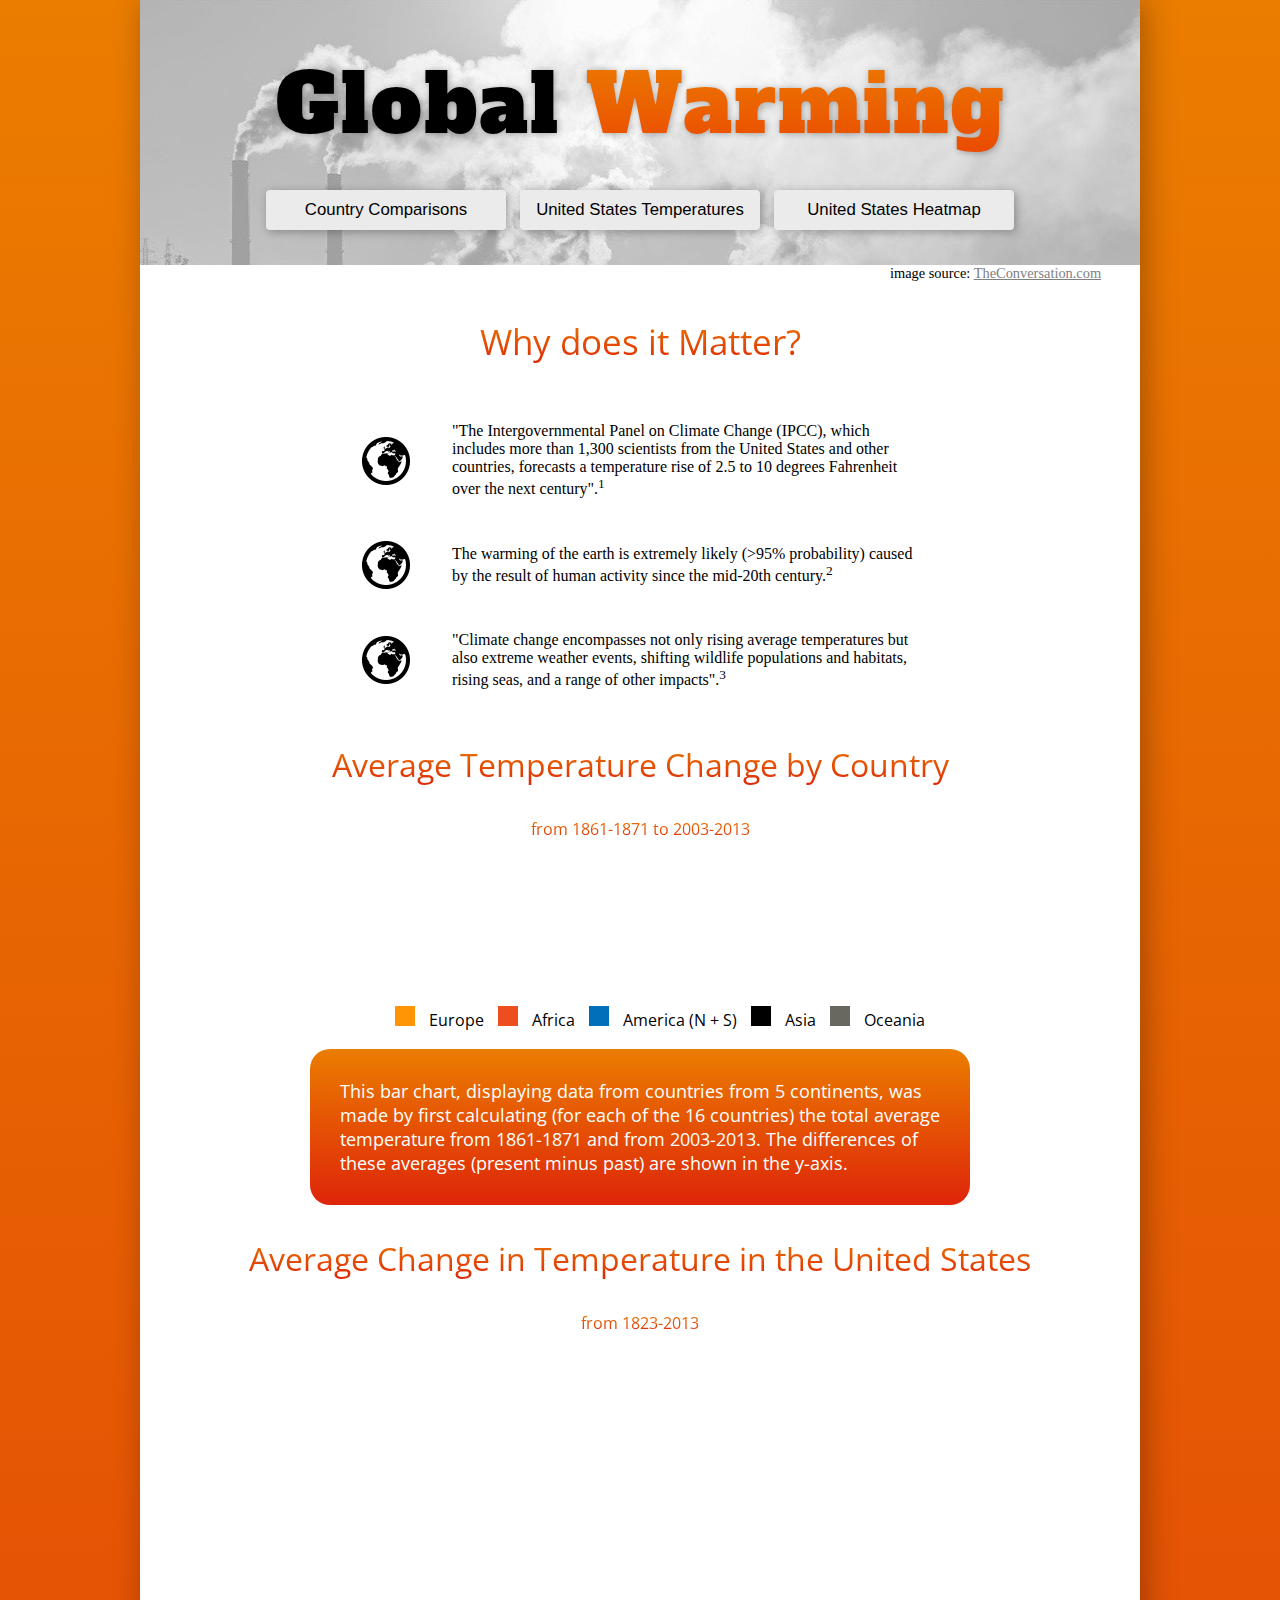
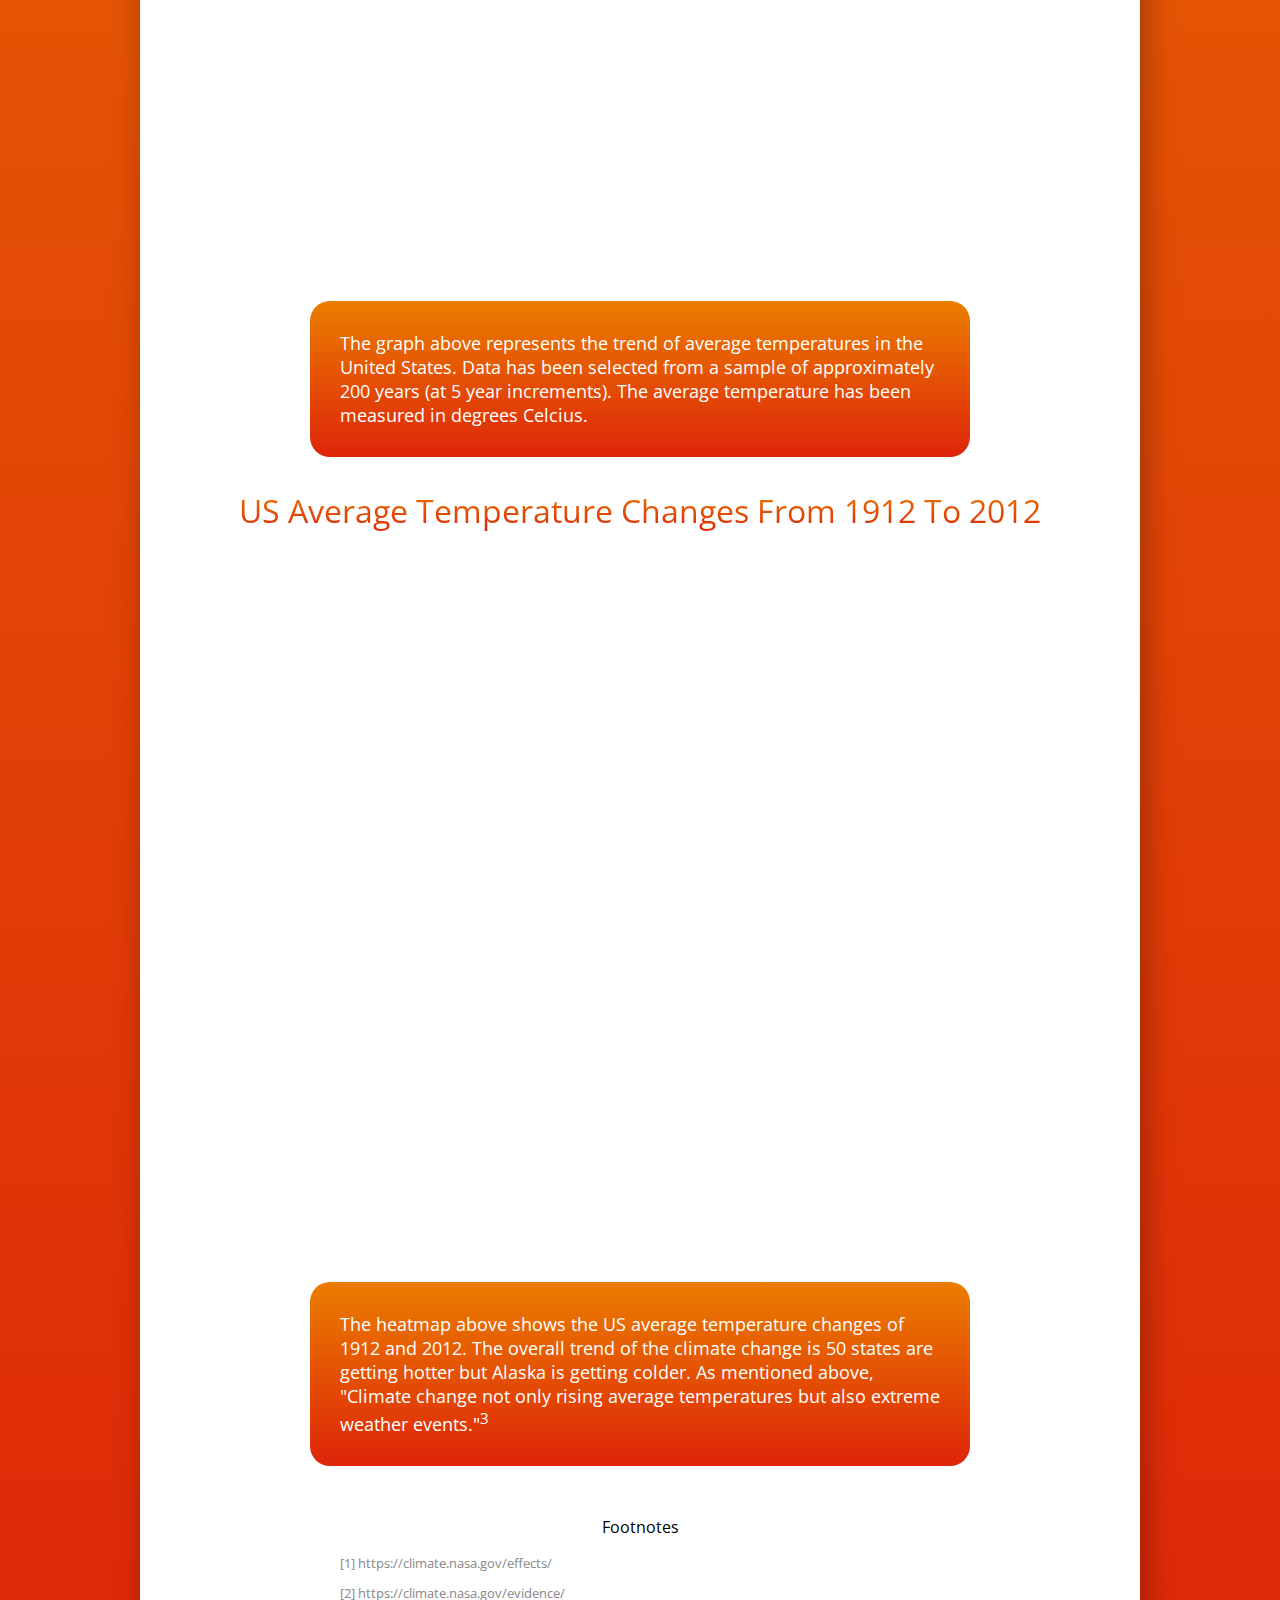
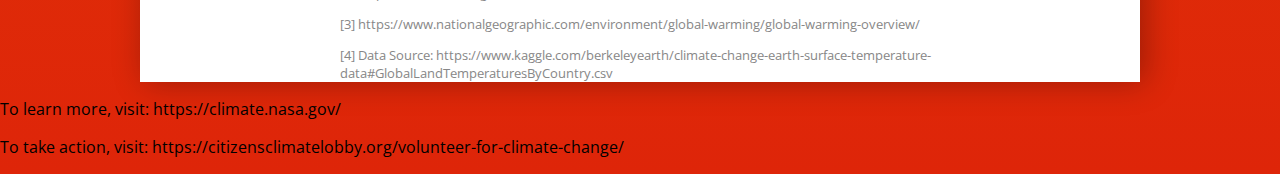
<file: index.html>
<html>
    <header>
        <script  type = "text/javascript" src="https://d3js.org/d3.v5.min.js"></script>
        <link rel="stylesheet" type="text/css" href="style.css">
        <script src="https://d3js.org/d3-geo-projection.v2.min.js"></script>
  <script src="https://d3js.org/d3-scale-chromatic.v1.min.js"></script>
    </header>
    <head>
      <meta name="viewport" content="width=device-width, initial-scale=1" charset="UTF-8">
      <script src="https://d3js.org/d3.v5.min.js"></script>
    </head>
<body>

  <style>
    .gridlines line {
      stroke: #bbb;
    }
    .gridlines .domain {
      stroke: none;
    }
    .axis line {
      stroke: #bbb;
    }
    .legend2 {
      position: absolute;
      left: 800px;
      top: 350px;
    }
  </style>

<div id="main">

<div id="head">
<p class='heading'>
  Global
  <span class="red">Warming</span>
</p>

<div id="buttons">
  <a href="#plt2"><button type="button">Country Comparisons</button></a>
  <a href="#plt"><button type="button">United States Temperatures</button></a>
  <a href="#map"><button type="button">United States Heatmap</button></a>
</div>
</div>
<span id="source">image source: <a href ="http://theconversation.com/keeping-global-warming-to-1-5-degrees-really-hard-but-not-impossible-84203">TheConversation.com</a></span>
<div id="facts_figures">
<p id="subheader">Why does it Matter?</p>
<!-- Globe icon source iconmonstr-->
<table>
  <tr>
    <td><img src="images/iconmonstr-globe-5-48.png"></td>
    <td>"The Intergovernmental Panel on Climate Change (IPCC), which includes more than 1,300 scientists from the United States and other countries, forecasts a temperature rise of 2.5 to 10 degrees Fahrenheit over the next century".<sup>1</sup></td>
  </tr>
  <tr>
    <td><img src="images/iconmonstr-globe-5-48.png"></td>
    <td>The warming of the earth is extremely likely (>95% probability) caused by the result of human activity since the mid-20th century.<sup>2</sup></td>
  </tr>
  <tr>
    <td><img src="images/iconmonstr-globe-5-48.png"></td>
    <td>"Climate change encompasses not only rising average temperatures but also extreme weather events, shifting wildlife populations and habitats, rising seas, and a range of other impacts".<sup>3</sup></td>
  </tr>
</table>
</div>

<!-- Lily's plot-->
<p id="subheader">Average Temperature Change by Country</p>
<p id="subsubheader">from 1861-1871 to 2003-2013</p>

<svg id="plt2"></svg>
<text id="label" x="0" y="0"  text-anchor="start" alignment-baseline="after-edge"></text>
    <script>
        d3.csv("continents.csv")
            .then( (data) => {
                var svg2 = d3.select("#plt2")
                    .attr("width", 600)
                    .attr("height", 600);
                const width = svg2.attr("width");
                const height = svg2.attr("height");
                const margin = {top: 20, right: 10, bottom: 100, left: 50};
                const chartWidth = width - margin.left - margin.right;
                const chartHeight = height - margin.top - margin.bottom;
                var maxTemp = d3.max(data, function(d) { return Math.max(d["Temperature_Change"]); });
                var tempScale = d3.scaleLinear()
                    .domain([0, 3.1])
                    .range([600, 0]);
                var xScale = d3.scaleLinear()
                    .domain([0, 16])
                    .range([0, 500]);
                console.log(chartWidth,chartHeight)
                // For gridlines and ticks
                let labels = svg2.append("g").attr("id","labels");
                // Y axis
                var y_axis = d3.axisLeft()
                  .scale(tempScale)
                  .ticks(6);
                let y_gridlines = d3.axisLeft()
                  .scale(tempScale)
                  .ticks(6)
                  .tickSize(-525)
                  .tickFormat("")
                labels.append("g")
                  .attr("class", "y-axis")
                  .attr("transform","translate("+margin.left+","+(-margin.bottom)+")")
                  .call(y_axis)
                  .selectAll("text")
                  .style("text-anchor","end");
                labels.append("g")
                  .attr("class", "y-gridlines")
                  .attr("transform","translate("+margin.left+","+(-margin.bottom)+")")
                  .call(y_gridlines);
                svg2.append("text")
                  .attr("transform", "rotate(-90)")
                  .attr("y", -20)
                  .attr("x",-250)
                  .attr("dy", "2em")
                  .style("text-anchor", "middle")
                  .text("Increase in Temperature (Celcius)");

              var country_list= []
              data.forEach(function(d){country_list.push(d["Country"])})
              // X axis
                var x_axis = d3.axisBottom()
                  .scale(xScale)
                  .ticks(16)
                  .tickFormat(function(d,i){return country_list[i]})
                labels.append("g")
                  .attr("class", "x-axis")
                  .attr("transform","translate("+margin.left+","+(chartHeight+margin.top)+")")
                  .call(x_axis)
                  .selectAll("text")
                    .attr("transform", "translate("+22+","+0+"), rotate(-45)")
                    .attr("fill", function(d,i){
                      if (country_list[i]=="United States"){
                        console.log(country_list[i])
                        return "#EC4E20";
                      }
                      else {
                        return "black";
                      }
                      })
                    .style("text-anchor","end");

              // Rectangles
              // Used color generator to come up with colors for bar chart: https://coolors.co/686860-ec4e20-ff9505-016fb9-000000
                data.forEach(function(d, i) {
                  svg2.append("rect")
                    .attr("x",margin.left+xScale(1)+xScale(i))
                    .attr("y",tempScale(d["Temperature_Change"])-margin.bottom)
                    .attr("width", 20)
                    .attr("height", 600-tempScale(d["Temperature_Change"]))
                    .attr("fill", function(){
                      if (["Algeria", "South Africa", "Namibia","Egypt"].includes(d["Country"])){
                        return "#EC4E20";
                      }
                      else if (["Finland","Germany","Ukraine","United Kingdom (Europe)", "Iceland"].includes(d["Country"])){
                        return "#FF9505";
                      }
                      else if (["Brazil","Argentina","United States","Costa Rica"].includes((d["Country"]))){
                        return "#016FB9";
                      }
                      else if (["China","Japan"].includes((d["Country"]))){
                        return "#000000";
                      }
                      else if (d["Country"] == "Australia"){
                        return "#686860";
                      };
                    })
                    .attr("transform","translate(-10,0)");
            });
        })
        </script>

        <div id="the_legend">
        <div id="legend1"></div><span class="legend"> Europe</span>
        <div id="legend2"></div><span class="legend"> Africa</span>
        <div id="legend3"></div><span class="legend"> America (N + S)</span>
        <div id="legend4"></div><span class="legend"> Asia</span>
        <div id="legend5"></div><span class="legend"> Oceania</span>
      </div>

<p class="description">This bar chart, displaying data from countries from 5 continents,
  was made by first calculating (for each of the 16 countries) the total average temperature from 1861-1871 and from 2003-2013. The differences of these averages
  (present minus past) are shown in the y-axis.
</p>


<!-- Natalie's Plot-->

<p id="subheader">Average Change in Temperature in the United States</p>
<p id="subsubheader">from 1823-2013</p>

<svg id="plt" height="500" width="600" style="margin-top:50px ">
</svg>

<script>
d3.csv("USA.csv")
  .then( (data) => {

    data.forEach( (d, i) => {
      d['Avg_Temperature'] = Number(d['Avg_Temperature']);
      d['Year'] = Number(d['Year']);
    });

    console.log(data);

    const svg = d3.select("svg#plt");
    const width = svg.attr("width");
    const height = svg.attr("height");
    const margins = {"top": 10, "right": 20, "bottom": 50, "left": 50};
    const chartWidth = width - margins.left - margins.right;
    const chartHeight = height - margins.top - margins.bottom;
    let scatter1 = svg.append("g")
                    .attr("transform","translate("+margins.left+","+margins.top+")");

    var yearMin = d3.min(data, (d) => {return d['Year'];} );
    var yearMax = d3.max(data, (d) => {return d['Year'];} );
    var yearScale = d3.scaleLinear().domain([yearMin-23.4,yearMax+7]).range([0, chartWidth]);

    var Avg_TemperatureMin = d3.min(data, (d) => {return d['Avg_Temperature'];} );
    var Avg_TemperatureMax = d3.max(data, (d) => {return d['Avg_Temperature'];} );
    var Avg_TemperatureScale = d3.scaleLinear().domain([7, Avg_TemperatureMax+.36]).range([chartHeight, 0]);

    let leftAxis = d3.axisLeft(Avg_TemperatureScale).tickSize(chartWidth).tickFormat("");
    let leftGridlines = d3.axisLeft(Avg_TemperatureScale)
                          .tickSize(-chartWidth)
                          .tickFormat(d3.format(""))

    let grids = svg.append("g").attr("id","grids");

    grids.append("g")
                .attr("class", "y axis")
                .attr("transform","translate("+(-margins.left)+","+margins.top+")")
                .call(leftAxis)

    grids.append("g")
                .attr("class", "y gridlines")
                .attr("transform","translate("+(margins.left)+","+margins.top+")")
                .call(leftGridlines);

    let bottomAxis = d3.axisBottom(yearScale).tickSize(-chartHeight).tickFormat("");
    let bottomGridlines = d3.axisBottom(yearScale)
                            .tickSize(-chartHeight-10)
                            .tickFormat(d3.format(""))
    grids.append("g")
                  .attr("class", "x axis")
                  .attr("transform","translate("+margins.left+","+(chartHeight+margins.top)+")")
                  .call(bottomAxis);
    grids.append("g")
                  .attr("class", "x gridlines")
                  .attr("transform","translate("+margins.left+","+(chartHeight+margins.top)+")")
                  .call(bottomGridlines);


    data.forEach( (d, i) => {
        let circle = scatter1.append("circle")
                                      .attr("cx", yearScale(d['Year']))
                                      .attr("cy", Avg_TemperatureScale(d['Avg_Temperature']))
                                      .attr("r", 4)
                                      .attr("opacity", 1)
                                      .style("fill", "red");
});
});
</script>

<p class="description">The graph above represents the trend of average temperatures in the United States. Data has been selected from a sample of approximately 200 years (at 5 year increments). The average temperature has been measured in degrees Celcius. </p>

<p id="subheader"> US Average Temperature Changes From 1912 To 2012 </p>
  <svg id="map" height="600" width="960"></svg>
  <svg id="legends" height="100" width="200"></svg>

  <script>
    const svg = d3.select("svg#map");
    const width = svg.attr("width");
    const height = svg.attr("height");

    let projection = d3.geoAlbersUsa()
      .scale(1000)
      .translate([width / 2, height / 2]);


    d3.csv("GlobalLandTemperaturesByState.csv")
      .then((data) => {

        data.forEach((d, i) => {
          d['AverageTemperature'] = Number(d['AverageTemperature']);
          d['dt'] = Number(String(d['dt'].slice(0, 4)));
          if (d['State'] == "Georgia (State)") {
            d['State'] = 'Georgia'
          }
        });

        data = data.filter((d) => { return d['Country'] == "United States" && d["AverageTemperature"] != "" && (d['dt'] == 1912 || d['dt'] == 2012); });
        // console.log(data);

        let statespairs = [];
        let states = ['Alabama', 'Alaska', 'Arizona', 'Arkansas', 'California',
          'Colorado', 'Connecticut', 'Delaware', 'Florida', 'Georgia',
          'Hawaii', 'Idaho', 'Illinois', 'Indiana', 'Iowa', 'Kansas',
          'Kentucky', 'Louisiana', 'Maine', 'Maryland', 'Massachusetts',
          'Michigan', 'Minnesota', 'Mississippi', 'Missouri', 'Montana', 'Nebraska',
          'Nevada', 'New Hampshire', 'New Jersey', 'New Mexico', 'New York',
          'North Carolina', 'North Dakota', 'Ohio', 'Oklahoma', 'Oregon',
          'Pennsylvania', 'Rhode Island', 'South Carolina', 'South Dakota',
          'Tennessee', 'Texas', 'Utah', 'Vermont', 'Virginia', 'Washington',
          'West Virginia', 'Wisconsin', 'Wyoming', 'District Of Columbia'];

        for (let i = 0; i < states.length; i++) {
          let temp = {};
          temp.state = states[i];
          temp.old = 0;
          temp.new = 0;
          statespairs.push(temp);
        }

        data.forEach((d, i) => {
          for (let i = 0; i < states.length; i++) {
            if (d['State'] == statespairs[i].state) {
              if (d['dt'] == 1912) {
                statespairs[i].old = statespairs[i].old + d['AverageTemperature'];
              }
              else {
                statespairs[i].new = statespairs[i].new + d['AverageTemperature'];
              }
            }
          }
        });

        for (let i = 0; i < statespairs.length; i++) {
          statespairs[i].old = statespairs[i].old / 12;
          statespairs[i].new = statespairs[i].new / 12;
        }
        // console.log(statespairs);

        let difmin = d3.min(statespairs, (d) => { return d.new - d.old; });
        let difmax = d3.max(statespairs, (d) => { return d.new - d.old; });
        // console.log(difmin);
        // console.log(difmax);

        // fill the map
        function colorScale(d) {
          if (d < -1) {
            return "RoyalBlue";
          }
          else if (d < 0) {
            return "LightBlue"
          }
          else if (d > 4) {
            return "Red";
          }
          else if (d > 3) {
            return "Crimson"
          }
          else if (d > 2) {
            return "IndianRed"
          }
          else if (d > 1) {
            return "LightCoral";
          }
          else {
            return "PeachPuff";
          }
        }

        d3.json("us-states.json")
          .then((mapdata) => {

            mapdata = mapdata.features.filter((d) => { return d.properties.name != "Puerto Rico"; });
            mapdata.forEach((d, i) => {
              for (let i = 0; i < states.length; i++) {
                let match;
                for (let j = 0; j < states.length; j++) {
                  if (statespairs[j].state == states[i]) {
                    match = statespairs[j];
                  }
                }

                if (d.properties.name == states[i]) {
                  d.difference = match.new - match.old;
                }
              };
            });
            // console.log(mapdata);

            svg.append("g")
              .selectAll("path")
              .data(mapdata)
              .join("path")
              .attr("fill", (d) => { return colorScale(d.difference) })
              .style("stroke", "#ffff")
              .attr('d', d3.geoPath()
                .projection(projection));

            const lgd = d3.select("#legends");
            const lwidth = lgd.attr("width");
            const lheight = lgd.attr("height");
            lgd.attr("class", "legend2")
              .attr("width", 140)
              .attr("height", 200)
              .attr("transform", "translate(150," + 2600 + ")");

            // create a list of keys
            var keys = ["< -1 °C", "-1 ~ 0 °C", "0 ~ 1 °C", "1 ~ 2 °C", "2 ~ 3 °C", "3 ~ 4 °C", "> 4 °C"];
            let value = [-2, -0.1, 0.5, 1.5, 2.5, 3.5, 4.5];

            let size = 20;
            lgd.selectAll("path")
              .data(value)
              .enter()
              .append("rect")
              .attr("x", 10)
              .attr("y", function (d, i) { return 10 + i * (size + 5) }) // 100 is where the first dot appears. 25 is the distance between dots
              .attr("width", size)
              .attr("height", size)
              .style("fill", function (d) { return colorScale(d) })

            lgd.selectAll("text")
              .data(keys)
              .enter()
              .append("text")
              .attr("x", 40)
              .attr("y", function (d, i) { return 23 + i * (size + 5)}) // 100 is where the first dot appears. 25 is the distance between dots
              .style("fill", 'black')
              .attr("font-size", "10")
              .text(function (d) { return d })
              // .attr("text-anchor", "left")
              // .style("alignment-baseline", "middle")

          });
      });

  </script>
  <p class="description">The heatmap above shows the US average temperature changes of 1912 and 2012. The overall trend of the climate change is 50 states are getting hotter but Alaska is getting colder. As mentioned above, "Climate change not only rising average temperatures but also extreme weather events."<sup>3</sup> </p>
<div id="footnotes">
<p id="f_header">Footnotes</p>
<p class="footnote">[1] https://climate.nasa.gov/effects/ </p>
<p class="footnote">[2] https://climate.nasa.gov/evidence/ </p>
<p class="footnote">[3] https://www.nationalgeographic.com/environment/global-warming/global-warming-overview/</p>
<p class="footnote">[4] Data Source: https://www.kaggle.com/berkeleyearth/climate-change-earth-surface-temperature-data#GlobalLandTemperaturesByCountry.csv </p>


</div>
</div>
<p> To learn more, visit: https://climate.nasa.gov/ </p>
<p> To take action, visit: https://citizensclimatelobby.org/volunteer-for-climate-change/ </p>
    </body>
    </html>
</file>
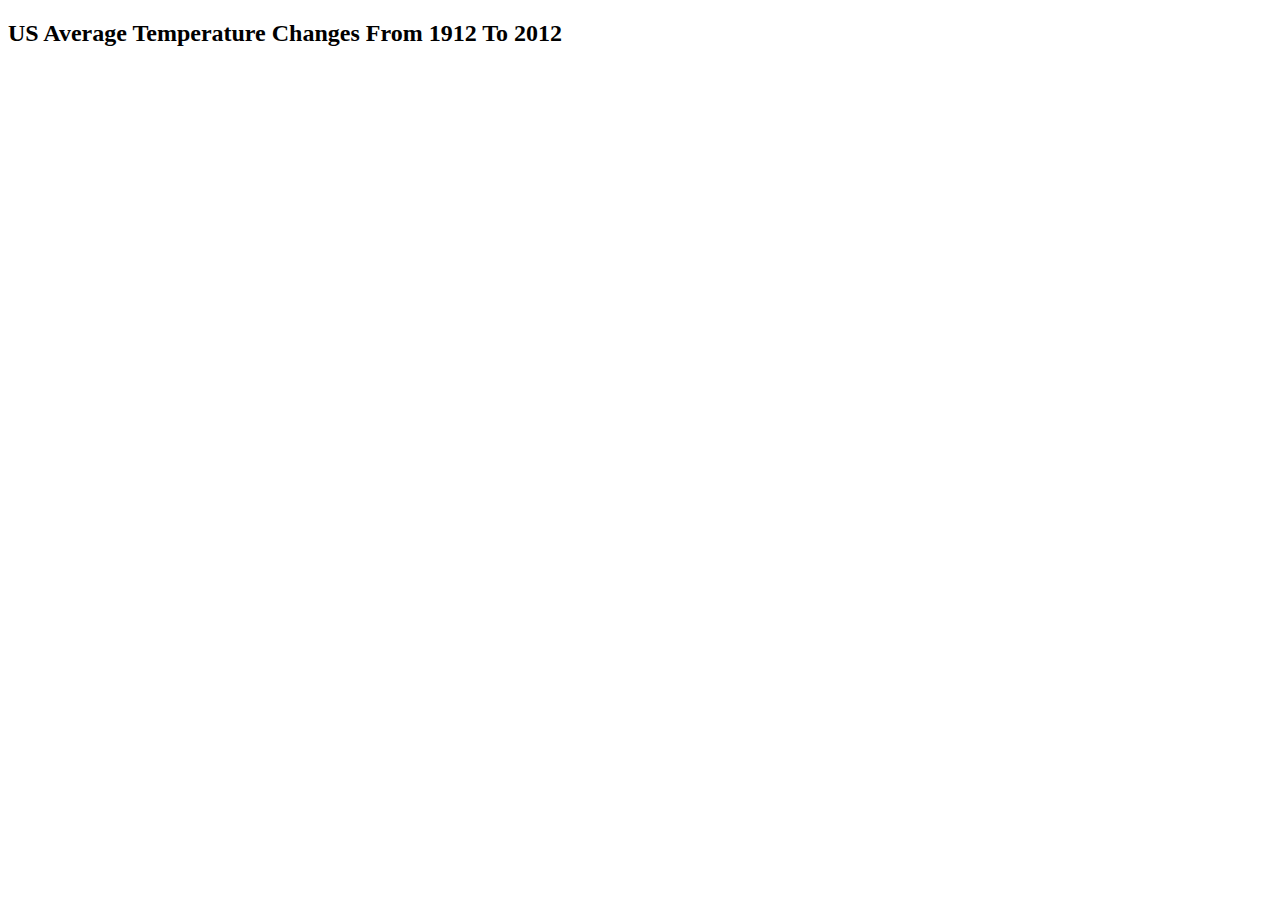
<file: map.html>
<!DOCTYPE html>
<html lang="en">
<header>
  <meta charset="utf-8">
  <script src="http://d3js.org/d3.v5.min.js"></script>
  <script src="https://d3js.org/d3-geo-projection.v2.min.js"></script>
  <script src="https://d3js.org/d3-scale-chromatic.v1.min.js"></script>
</header>

<body>
  <style type="text/css">
    /* Legend Position Style */
    .legend {
      position: absolute;
      left: 800px;
      top: 350px;
    }
  </style>

  <head>
    <meta name="viewport" content="width=device-width, initial-scale=1">
  </head>
  <h2> US Average Temperature Changes From 1912 To 2012 </h2>
  <svg id="map" height="600" width="960"></svg>
  <svg id="legends" height="100" width="200"></svg>

  <script>
    const svg = d3.select("svg#map");
    const width = svg.attr("width");
    const height = svg.attr("height");

    let projection = d3.geoAlbersUsa()
      .scale(1000)
      .translate([width / 2, height / 2]);


    d3.csv("GlobalLandTemperaturesByState.csv")
      .then((data) => {

        data.forEach((d, i) => {
          d['AverageTemperature'] = Number(d['AverageTemperature']);
          d['dt'] = Number(String(d['dt'].slice(0, 4)));
          if (d['State'] == "Georgia (State)") {
            d['State'] = 'Georgia'
          }
        });

        data = data.filter((d) => { return d['Country'] == "United States" && d["AverageTemperature"] != "" && (d['dt'] == 1912 || d['dt'] == 2012); });
        console.log(data);

        let statespairs = [];
        let states = ['Alabama', 'Alaska', 'Arizona', 'Arkansas', 'California',
          'Colorado', 'Connecticut', 'Delaware', 'Florida', 'Georgia',
          'Hawaii', 'Idaho', 'Illinois', 'Indiana', 'Iowa', 'Kansas',
          'Kentucky', 'Louisiana', 'Maine', 'Maryland', 'Massachusetts',
          'Michigan', 'Minnesota', 'Mississippi', 'Missouri', 'Montana', 'Nebraska',
          'Nevada', 'New Hampshire', 'New Jersey', 'New Mexico', 'New York',
          'North Carolina', 'North Dakota', 'Ohio', 'Oklahoma', 'Oregon',
          'Pennsylvania', 'Rhode Island', 'South Carolina', 'South Dakota',
          'Tennessee', 'Texas', 'Utah', 'Vermont', 'Virginia', 'Washington',
          'West Virginia', 'Wisconsin', 'Wyoming', 'District Of Columbia'];

        for (let i = 0; i < states.length; i++) {
          let temp = {};
          temp.state = states[i];
          temp.old = 0;
          temp.new = 0;
          statespairs.push(temp);
        }

        data.forEach((d, i) => {
          for (let i = 0; i < states.length; i++) {
            if (d['State'] == statespairs[i].state) {
              if (d['dt'] == 1912) {
                statespairs[i].old = statespairs[i].old + d['AverageTemperature'];
              }
              else {
                statespairs[i].new = statespairs[i].new + d['AverageTemperature'];
              }
            }
          }
        });

        for (let i = 0; i < statespairs.length; i++) {
          statespairs[i].old = statespairs[i].old / 12;
          statespairs[i].new = statespairs[i].new / 12;
        }
        console.log(statespairs);

        let difmin = d3.min(statespairs, (d) => { return d.new - d.old; });
        let difmax = d3.max(statespairs, (d) => { return d.new - d.old; });
        console.log(difmin);
        console.log(difmax);

        // fill the map
        function colorScale(d) {
          if (d < -1) {
            return "RoyalBlue";
          }
          else if (d < 0) {
            return "LightBlue"
          }
          else if (d > 4) {
            return "Red";
          }
          else if (d > 3) {
            return "Crimson"
          }
          else if (d > 2) {
            return "IndianRed"
          }
          else if (d > 1) {
            return "LightCoral";
          }
          else {
            return "PeachPuff";
          }
        }

        d3.json("us-states.json")
          .then((mapdata) => {

            mapdata = mapdata.features.filter((d) => { return d.properties.name != "Puerto Rico"; });
            mapdata.forEach((d, i) => {
              for (let i = 0; i < states.length; i++) {
                let match;
                for (let j = 0; j < states.length; j++) {
                  if (statespairs[j].state == states[i]) {
                    match = statespairs[j];
                  }
                }

                if (d.properties.name == states[i]) {
                  d.difference = match.new - match.old;
                }
              };
            });
            console.log(mapdata);

            svg.append("g")
              .selectAll("path")
              .data(mapdata)
              .join("path")
              .attr("fill", (d) => { return colorScale(d.difference) })
              .style("stroke", "#ffff")
              .attr('d', d3.geoPath()
                .projection(projection));

            const lgd = d3.select("#legends");
            const lwidth = lgd.attr("width");
            const lheight = lgd.attr("height");
            lgd.attr("class", "legend")
              .attr("width", 140)
              .attr("height", 200)
              .attr("transform", function (d, i) { return "translate(0," + i * 20 + ")"; });

            // create a list of keys
            var keys = ["< -1 ℃", "-1 ~ 0 ℃", "0 ~ 1 ℃", "1 ~ 2 ℃", "2 ~ 3 ℃", "3 ~ 4 ℃", "> 4 ℃"];
            let value = [-2, -0.1, 0.5, 1.5, 2.5, 3.5, 4.5];

            let size = 20;
            lgd.selectAll("path")
              .data(value)
              .enter()
              .append("rect")
              .attr("x", 10)
              .attr("y", function (d, i) { return 10 + i * (size + 5) }) // 100 is where the first dot appears. 25 is the distance between dots
              .attr("width", size)
              .attr("height", size)
              .style("fill", function (d) { return colorScale(d) })

            lgd.selectAll("text")
              .data(keys)
              .enter()
              .append("text")
              .attr("x", 40)
              .attr("y", function (d, i) { return 23 + i * (size + 5)}) // 100 is where the first dot appears. 25 is the distance between dots
              .style("fill", 'black')
              .attr("font-size", "10")
              .text(function (d) { return d })
              // .attr("text-anchor", "left")
              // .style("alignment-baseline", "middle")

          });
      });

  </script>
</body>

</html>
</file>
<file: style.css>
/* Google fonts import */
@import url('https://fonts.googleapis.com/css?family=Alfa+Slab+One|Open+Sans&display=swap');

body, html{
    margin:0;
    padding:0;
}

body{
    background: -webkit-linear-gradient(#eb7d00, #de2509);
}

#main{
    margin: auto;
    background: white;
    width: 1000px;
    box-shadow: 5px 0px 30px rgba(0, 0, 0, 0.30);
}

/* Head */

#head{
    background: -webkit-linear-gradient(
        rgba(255, 255, 255, 0) 0%,
        rgba(255, 255, 255, 1) 100%
    );
    background-image: url("images/header.jpg");
    padding-bottom: 30px;
}

/* Text Styling */

#source{
    margin-left: 750;
    font-size: 0.9em;
    text-align: right;

}

#source a{
    color: grey;
}

.red{
    background: -webkit-linear-gradient(#eb7d00, #eb4700);
    -webkit-text-fill-color: transparent;
    -webkit-background-clip: text;
    background-clip: text;
}

.heading {
    font-size: 5em;
    letter-spacing: 2px;
    font-family: 'Alfa Slab One', sans-serif;
    text-align: center;
    margin-bottom: 25px;
    padding-top: 50px;
    filter: drop-shadow(1px 1px 3px rgba(0, 0, 0, 0.3));
}

p {
    font-family: 'Open Sans', sans-serif;
}

#subheader{
    color: #de2509;
    background: -webkit-linear-gradient(#eb7d00, #de2509);
    -webkit-background-clip: text;
    background-clip: text;
    -webkit-text-fill-color: transparent;
    font-size: 2em;
    text-align: center;
  }

  #subsubheader{
    color: #de2509;
    background: -webkit-linear-gradient(#eb7d00, #de2509);
    -webkit-background-clip: text;
    background-clip: text;
    -webkit-text-fill-color: transparent;
    font-size: 1em;
    text-align: center;
  }

  .description{
    margin-left: auto;
    margin-right: auto;
    width: 600px;
    padding: 30px;
    background: -webkit-linear-gradient(#eb7d00, #de2509);
    color: white;
    font-size: 1.1em;
    border-radius: 20px;
  }

  #facts_figures{
    margin-left: auto;
    margin-right: auto;
    width: 60%;
    color: black;
    font-size: 1.1em;
  }

  table td{
      padding: 20px;
  }


/* Natalie's plot */

svg{
    margin: auto;
    display: block;
}

.gridlines line {
    stroke: #bbb;
  }
  .gridlines .domain {
    stroke: none;
  }
  .axis line {
    stroke: #bbb;
  }
  /* .axis .domain {
    stroke: none;
  } */


  /* Buttons (navigation) */
  
  button{
      background: #ebebeb;
      width: 240px;
      height: 40px;
      margin: 5px;
      border: none;
      font-size: 1.05em;
      border-radius: 4px;
      box-shadow: 2px 2px 10px rgba(0, 0, 0, 0.3);
  }

  button:hover{
      color: white;
        background: #f75800;

  }

  #buttons{
        width: 100%;
        text-align:center;
  }


/* Lily's plot */

.y-gridlines line {
    stroke: #bbb;
}

.y-gridlines .domain {
    stroke: none;
}

#legend1{
    width: 20px;
    height: 20px;
    background: #FF9505;
    display: inline-block;
}

#legend2{
    width: 20px;
    height: 20px;
    background: #EC4E20;
    display: inline-block;
}

#legend3{
    width: 20px;
    height: 20px;
    background: #016FB9;
    display: inline-block;
}

#legend4{
    width: 20px;
    height: 20px;
    background: #000000;
    display: inline-block;
}

#legend5{
    width: 20px;
    height: 20px;
    background: #686860;
    display: inline-block;
}

#the_legend{
    margin-left: auto;
    margin-right: auto;
    padding-left: 110px;
    width: 600px;
}

.legend{
    font-family: 'Open Sans', sans-serif;
    padding: 10px;
}


/* Footnotes */

#footnotes{
    margin-left: auto;
    margin-right: auto;
    width: 600px;


}
.footnote{
    font-size: 0.8em;
    color: #878787;
}

#f_header{
    margin-top: 50px;
    text-align: center;
}
</file>
